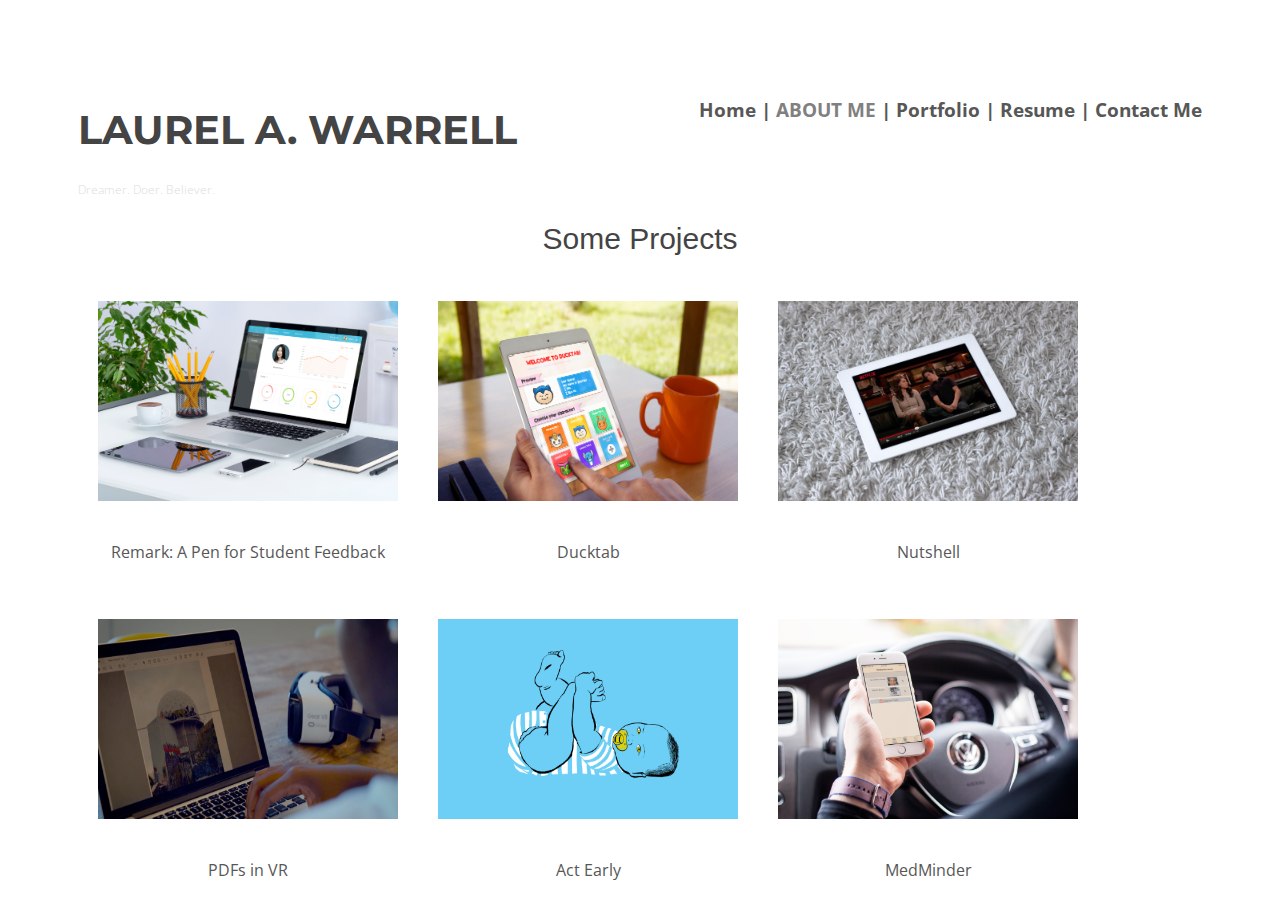
<file: portfolio/index.html>
<!DOCTYPE html>
<html lang="en">
<head>
  <meta charset="UTF-8">
    <link rel="shortcut icon" href="favicon.ico">
<link href="https://fonts.googleapis.com/css?family=Montserrat|Open+Sans+Condensed:300" rel="stylesheet">
<link rel="stylesheet" href="css/portfoliostyle.css">
  <title>Laurel Warrell -- Portfolio</title>
</head>

<body>
  <h1 style="text-align:left;float:left;">Laurel A. Warrell</h1>
  <nav>
    <h3 style="text-align:right;float:right;">Home | <a href="aboutme.html">About Me</a> | Portfolio | Resume | Contact Me</h3>
  </nav >
  <h5 style="clear:both;">Dreamer. Doer. Believer.</h5>
  <h2>Some Projects</h2>
  <img src="images/p1.png" alt="project1">
  <img src="images/p2.png" alt="project2">
  <img src="images/p3.png" alt="project3">
  <!-- <p>Remark: A Pen for Student Feedback <img src="images/p1.png" alt="project1"></p>-->
  <p>Remark: A Pen for Student Feedback</p>
  <p>Ducktab</p>
  <p>Nutshell</p>
  <img src="images/p4.png" alt="project4">
  <img src="images/p5.gif" alt="project5">
  <img src="images/p6.png" alt="project6">
  <p>PDFs in VR</p>
  <p>Act Early</p>
  <p>MedMinder</p>
</body>

</html>
</file>
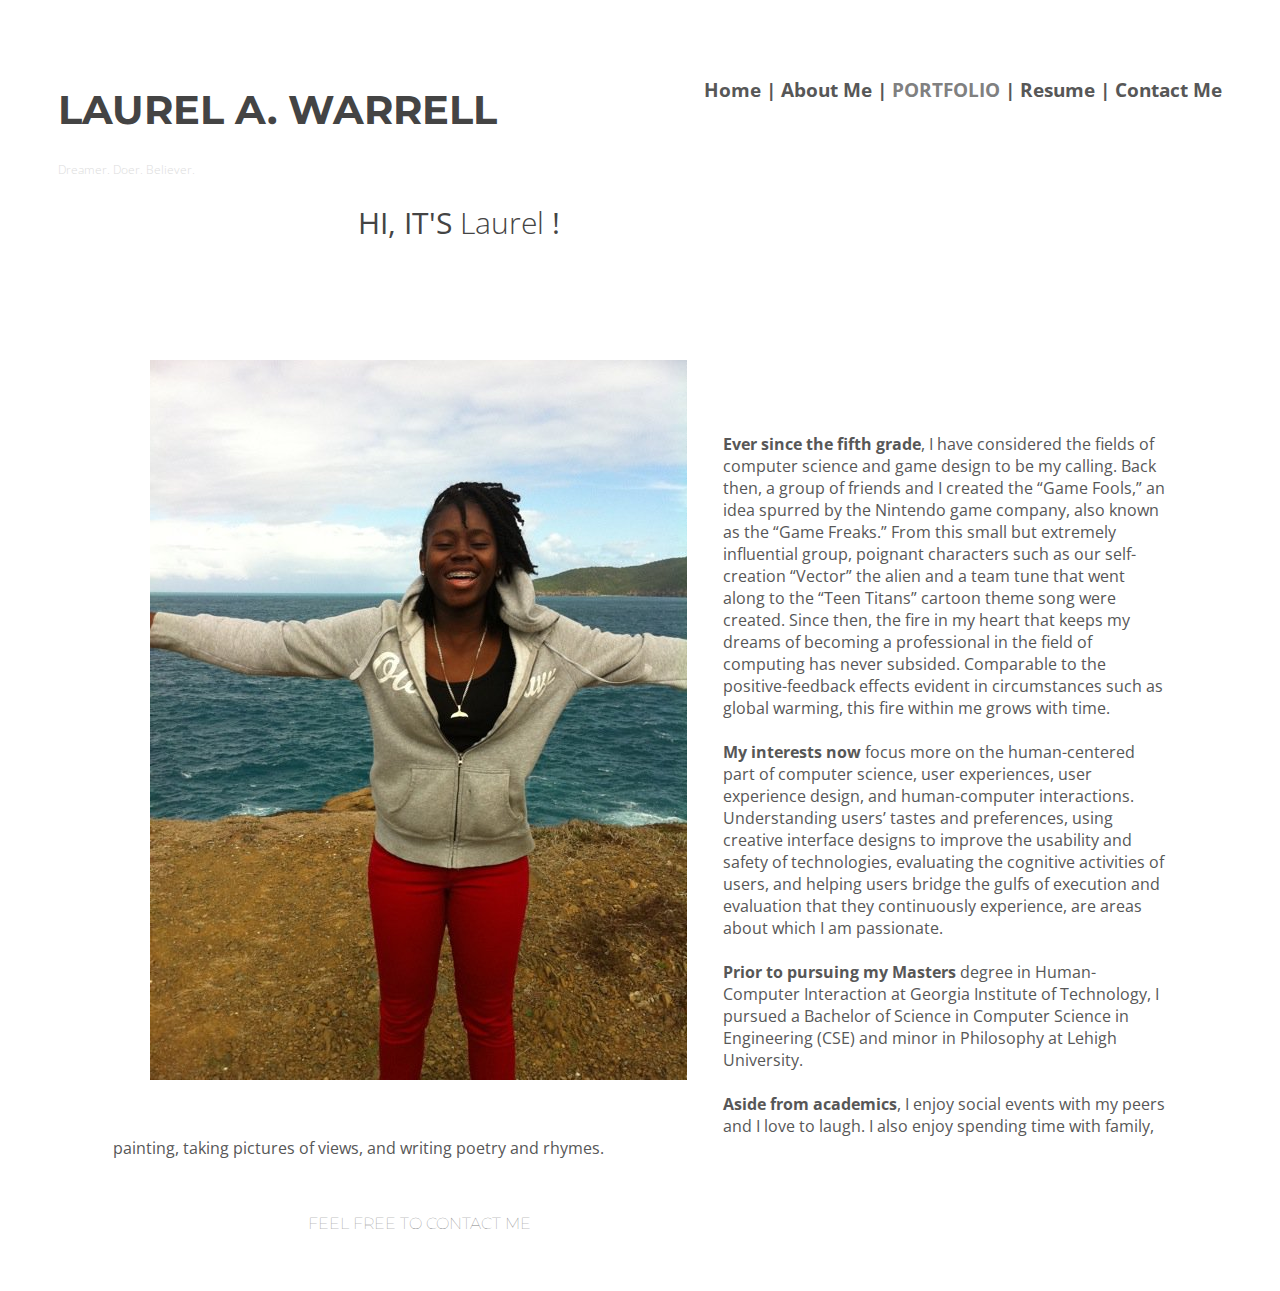
<file: portfolio/aboutme.html>
<!DOCTYPE html>
<html lang="en">
<head>
  <meta charset="UTF-8">
  <link rel="shortcut icon" href="favicon.ico">
<link href="https://fonts.googleapis.com/css?family=Montserrat|Open+Sans+Condensed:300" rel="stylesheet">
<link rel="stylesheet" href="css/aboutmestyle.css">
  <title>Laurel Warrell -- About Me</title>

</head>
<body>
  <!-- -->
  <!-- include image here-->
  <!--<h1> Laurel A. Warrell</h1>-->
  <h1 style="text-align:left;float:left;">Laurel A. Warrell</h1>
  <nav>
    <h3 style="text-align:right;float:right;">Home | About Me | <a href="index.html">Portfolio</a> | Resume | Contact Me</h3>
  </nav >
  <h5 style="clear:both;">Dreamer. Doer. Believer.</h5>

  <!--<h3>Home About Me Work Resume Contact Me</h3> -->


  <h2><strong>HI, IT'S</strong> Laurel <strong>!</strong></h2>

  <p><img style="float: left; margin: 5px;" src="images/laurel.jpg" alt="laurel image">
    <br>
    <br>
    <br>
    <br>
    <br>
    <strong>Ever since the fifth grade</strong>, I have considered the fields of computer science and game design to be my calling. Back then, a group of friends and I created the “Game Fools,” an idea spurred by the Nintendo game company, also known as the “Game Freaks.” From this small but extremely influential group, poignant characters such as our self-creation “Vector” the alien and a team tune that went along to the “Teen Titans” cartoon theme song were created. Since then, the fire in my heart that keeps my dreams of becoming a professional in the field of computing has never subsided. Comparable to the positive-feedback effects evident in circumstances such as global warming, this fire within me grows with time.
    <br>
    <br>
    <strong>My interests now</strong> focus more on the human-centered part of computer science, user experiences, user experience design, and human-computer interactions. Understanding users’ tastes and preferences, using creative interface designs to improve the usability and safety of technologies, evaluating the cognitive activities of users, and helping users bridge the gulfs of execution and evaluation that they continuously experience, are areas about which I am passionate.
    <br>
    <br>
    <strong>Prior to pursuing my Masters</strong> degree in Human-Computer Interaction at Georgia Institute of Technology, I pursued a Bachelor of Science in Computer Science in Engineering (CSE) and minor in Philosophy at Lehigh University.
    <br>
    <br>
    <strong>Aside from academics</strong>, I enjoy social events with my peers and I love to laugh. I also enjoy spending time with family, painting, taking pictures of views, and writing poetry and rhymes.
  </p>




  <footer>
    <br>
    <a href="https://www.laurelwarrell.com/contact-me/">Feel Free to Contact Me</a>
  </footer>

</body>




</html>
</file>
<file: portfolio/css/portfoliostyle.css>
h1{
    font-family: 'Montserrat', sans-serif;
  text-transform: uppercase;
  font-size: 40px;
  color:rgba(68,68,68,1);
}
h5{
  color:rgba(221,221,221,1);
  font-size: 12px;
  font-weight: lighter;
  font-style: normal;
}
h2{
  font-family: sans-serif;
  font-size: 30px;
  text-align: center;
  font-weight: lighter;
  font-style: normal;
  color:rgba(68,68,68,1);
}
body{
  color: rgba(87,87,87,1);
font-family: 'Open Sans Condensed', sans-serif;
  font-size: 16px;
    padding: 70px;
  }
  a{
    text-decoration: none;
    text-transform: uppercase;
    color: gray;
  }
  a:hover{
  color: #50ACF1;
}
  footer{
    padding-left: 250px;
    font-weight: lighter;
    font-style: normal;
  }
  img{
    height: 200px;
    width: 300px;
    float: left;
    padding: 20px;
    margin-bottom: 0px;
  }
  p{
    float: left;
    text-align: justify;
    text-align: center;;
    width: 300px;
    padding: 20px;
    margin-top:0px;
  }
</file>
<file: portfolio/css/aboutmestyle.css>
h1{
    font-family: 'Montserrat', sans-serif;
  text-transform: uppercase;
  font-size: 40px;
  color:rgba(68,68,68,1);
}
h5{
  font-family: 'Open Sans Condensed', sans-serif;
  color:rgba(221,221,221,1);
  font-size: 12px;
  font-weight: lighter;
  font-style: normal;
}
h3{
  font-family: 'Open Sans Condensed', sans-serif;
}
h2{
  font-family: 'Open Sans Condensed', sans-serif;
  font-size: 30px;
  padding-left: 300px;
  font-weight: lighter;
  font-style: normal;
  color:rgba(68,68,68,1);
}
body{
font-family: 'Open Sans Condensed', sans-serif;
  color: rgba(87,87,87,1);
  font-family: serif;
  font-size: 16px;
  padding: 50px;
  font-family: 'Futura PT',;
}
img{
  display: block;
  margin-left: 60;
  width:auto;
	height:auto;
	padding:3%;
}
p{
  font-family: 'Open Sans Condensed', sans-serif;
  float: left;
  margin: 40px;
  padding: 15px;
}
a{
  text-decoration: none;
  text-transform: uppercase;
  color: gray;
}
footer{
  font-family: 'Montserrat', sans-serif;
  padding-left: 250px;
  font-weight: lighter;
  font-style: normal;
}
a:hover{
  color: #50ACF1;
}
</file>
